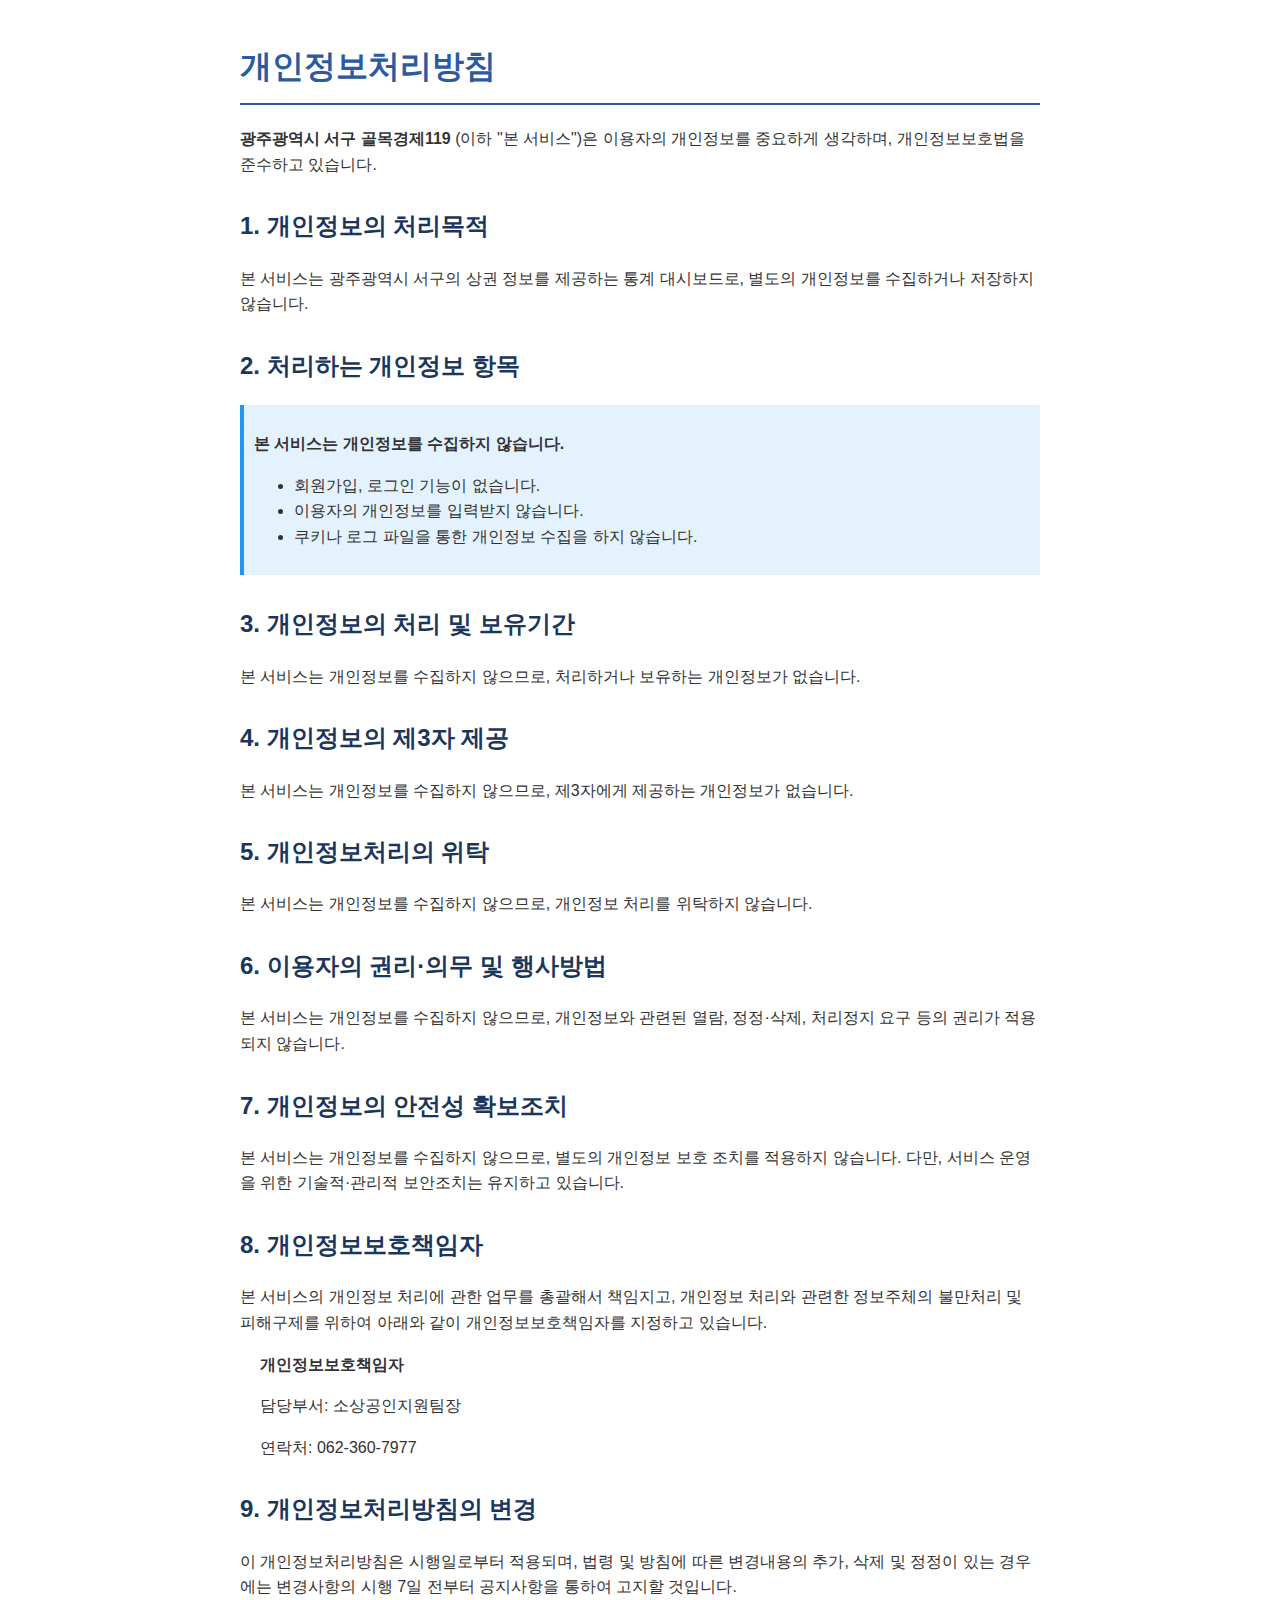
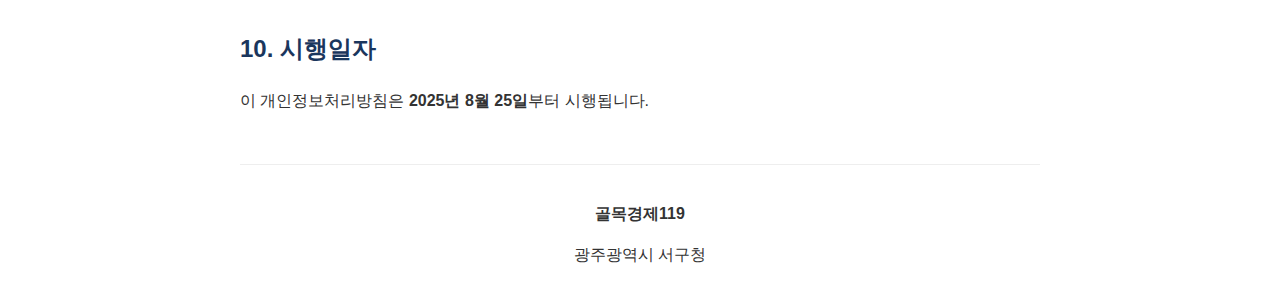
<file: web/private.html>
<!DOCTYPE html>
<html lang="ko">
<head>
    <meta charset="UTF-8">
    <meta name="viewport" content="width=device-width, initial-scale=1.0">
    <title>개인정보처리방침 - 광주광역시 서구 골목경제119</title>
    <style>
        body {
            font-family: 'Noto Sans', -apple-system, BlinkMacSystemFont, sans-serif;
            line-height: 1.6;
            max-width: 800px;
            margin: 0 auto;
            padding: 20px;
            color: #333;
        }
        h1 {
            color: #2c5aa0;
            border-bottom: 2px solid #2c5aa0;
            padding-bottom: 10px;
        }
        h2 {
            color: #1a365d;
            margin-top: 30px;
        }
        .section {
            margin-bottom: 25px;
        }
        .highlight {
            background-color: #e3f2fd;
            padding: 10px;
            border-left: 4px solid #2196f3;
            margin: 15px 0;
        }
    </style>
</head>
<body>
    <h1>개인정보처리방침</h1>
    
    <div class="section">
        <p><strong>광주광역시 서구 골목경제119</strong> (이하 "본 서비스")은 이용자의 개인정보를 중요하게 생각하며, 개인정보보호법을 준수하고 있습니다.</p>
    </div>

    <div class="section">
        <h2>1. 개인정보의 처리목적</h2>
        <p>본 서비스는 광주광역시 서구의 상권 정보를 제공하는 통계 대시보드로, 별도의 개인정보를 수집하거나 저장하지 않습니다.</p>
    </div>

    <div class="section">
        <h2>2. 처리하는 개인정보 항목</h2>
        <div class="highlight">
            <p><strong>본 서비스는 개인정보를 수집하지 않습니다.</strong></p>
            <ul>
                <li>회원가입, 로그인 기능이 없습니다.</li>
                <li>이용자의 개인정보를 입력받지 않습니다.</li>
                <li>쿠키나 로그 파일을 통한 개인정보 수집을 하지 않습니다.</li>
            </ul>
        </div>
    </div>

    <div class="section">
        <h2>3. 개인정보의 처리 및 보유기간</h2>
        <p>본 서비스는 개인정보를 수집하지 않으므로, 처리하거나 보유하는 개인정보가 없습니다.</p>
    </div>

    <div class="section">
        <h2>4. 개인정보의 제3자 제공</h2>
        <p>본 서비스는 개인정보를 수집하지 않으므로, 제3자에게 제공하는 개인정보가 없습니다.</p>
    </div>

    <div class="section">
        <h2>5. 개인정보처리의 위탁</h2>
        <p>본 서비스는 개인정보를 수집하지 않으므로, 개인정보 처리를 위탁하지 않습니다.</p>
    </div>

    <div class="section">
        <h2>6. 이용자의 권리·의무 및 행사방법</h2>
        <p>본 서비스는 개인정보를 수집하지 않으므로, 개인정보와 관련된 열람, 정정·삭제, 처리정지 요구 등의 권리가 적용되지 않습니다.</p>
    </div>

    <div class="section">
        <h2>7. 개인정보의 안전성 확보조치</h2>
        <p>본 서비스는 개인정보를 수집하지 않으므로, 별도의 개인정보 보호 조치를 적용하지 않습니다. 다만, 서비스 운영을 위한 기술적·관리적 보안조치는 유지하고 있습니다.</p>
    </div>

    <div class="section">
        <h2>8. 개인정보보호책임자</h2>
        <p>본 서비스의 개인정보 처리에 관한 업무를 총괄해서 책임지고, 개인정보 처리와 관련한 정보주체의 불만처리 및 피해구제를 위하여 아래와 같이 개인정보보호책임자를 지정하고 있습니다.</p>
        
        <div style="margin-left: 20px;">
            <p><strong>개인정보보호책임자</strong></p>
            <p>담당부서: 소상공인지원팀장</p>
            <p>연락처: 062-360-7977</p>
        </div>
    </div>

    <div class="section">
        <h2>9. 개인정보처리방침의 변경</h2>
        <p>이 개인정보처리방침은 시행일로부터 적용되며, 법령 및 방침에 따른 변경내용의 추가, 삭제 및 정정이 있는 경우에는 변경사항의 시행 7일 전부터 공지사항을 통하여 고지할 것입니다.</p>
    </div>

    <div class="section">
        <h2>10. 시행일자</h2>
        <p>이 개인정보처리방침은 <strong>2025년 8월 25일</strong>부터 시행됩니다.</p>
    </div>

    <div style="text-align: center; margin-top: 50px; padding-top: 20px; border-top: 1px solid #eee;">
        <p><strong>골목경제119</strong></p>
        <p>광주광역시 서구청</p>
    </div>
</body>
</html>
</file>
